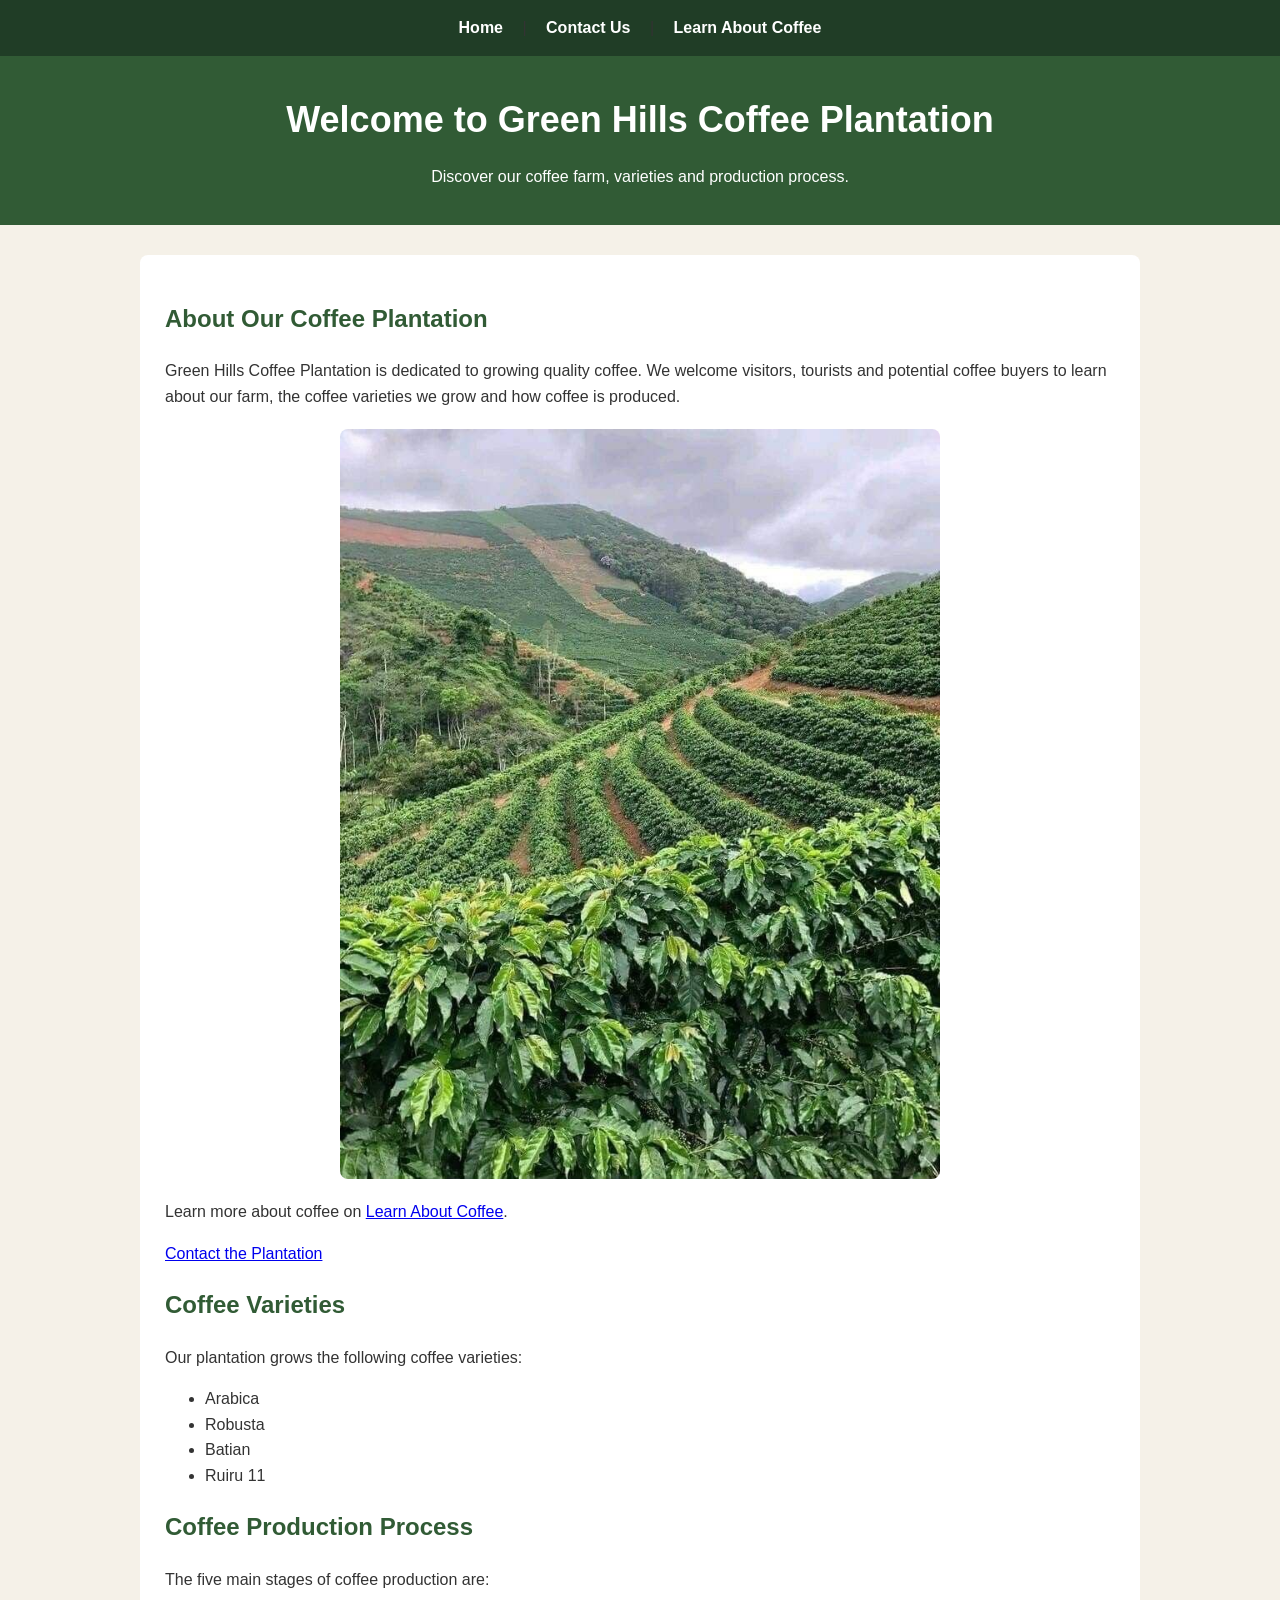
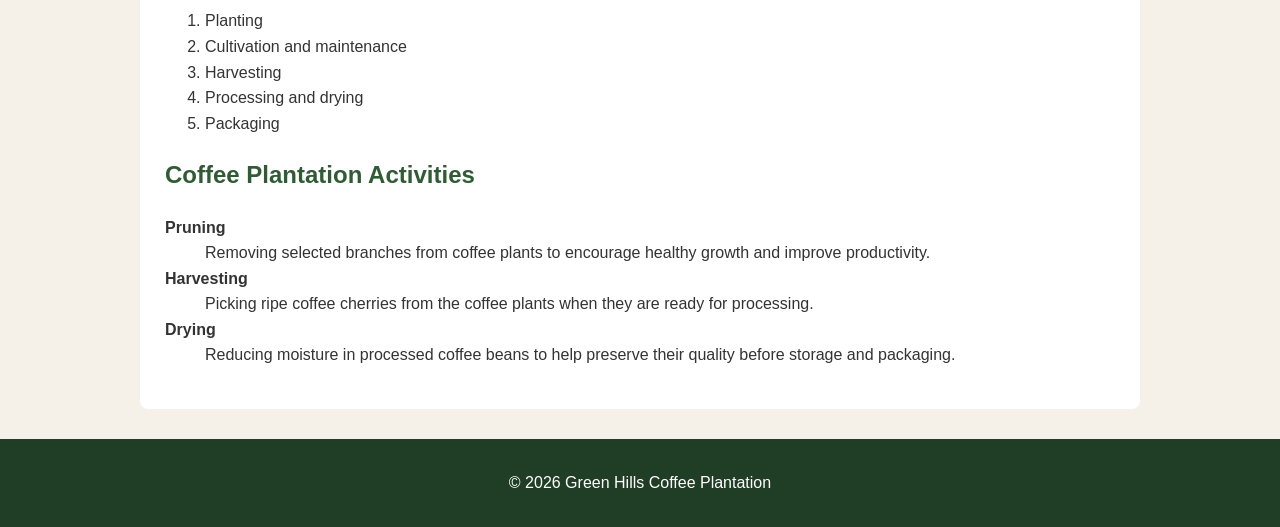
<file: index.html>
<!DOCTYPE html>
<html lang="en">
<head>
    <meta charset="UTF-8">
    <meta name="viewport" content="width=device-width, initial-scale=1.0">
    <title>Green Hills Coffee Plantation</title>



    <link rel="stylesheet" href="style.css">
</head>

<body>

    
<nav>
    <a href="index.html">Home</a> |
    <a href="contact.html">Contact Us</a> |
    <a href="https://en.wikipedia.org/wiki/Coffee" target="_blank" rel="noopener noreferrer">Learn About Coffee</a>
</nav>

    <header>
        <h1>Welcome to Green Hills Coffee Plantation</h1>
        <p>Discover our coffee farm, varieties and production process.</p>
    </header>

    <main>

        <section>
            <h2>About Our Coffee Plantation</h2>

            <p>
                Green Hills Coffee Plantation is dedicated to growing quality
                coffee. We welcome visitors, tourists and potential coffee
                buyers to learn about our farm, the coffee varieties we grow
                and how coffee is produced.
            </p>

            <img
                src="coffee_farm.jpg"
                alt="Green Hills Coffee Plantation showing coffee plants and green hills"
                title="A view of Green Hills Coffee Plantation"
                width="450"
            >

            <p>
                Learn more about coffee on
                <a href="https://en.wikipedia.org/wiki/Coffee"
                   target="_blank"
                   rel="noopener noreferrer">Learn About Coffee</a>.
            </p>

            <p>
                <a href="contact.html">Contact the Plantation</a>
            </p>
        </section>

        <section>
            <h2>Coffee Varieties</h2>

            <p>Our plantation grows the following coffee varieties:</p>

            <ul>
                <li>Arabica</li>
                <li>Robusta</li>
                <li>Batian</li>
                <li>Ruiru 11</li>
            </ul>
        </section>

        <section>
            <h2>Coffee Production Process</h2>

            <p>The five main stages of coffee production are:</p>

            <ol>
                <li>Planting</li>
                <li>Cultivation and maintenance</li>
                <li>Harvesting</li>
                <li>Processing and drying</li>
                <li>Packaging</li>
            </ol>
        </section>

        <section>
            <h2>Coffee Plantation Activities</h2>

            <dl>
                <dt><strong>Pruning</strong></dt>
                <dd>
                    Removing selected branches from coffee plants to
                    encourage healthy growth and improve productivity.
                </dd>

                <dt><strong>Harvesting</strong></dt>
                <dd>
                    Picking ripe coffee cherries from the coffee plants
                    when they are ready for processing.
                </dd>

                <dt><strong>Drying</strong></dt>
                <dd>
                    Reducing moisture in processed coffee beans to help
                    preserve their quality before storage and packaging.
                </dd>
            </dl>
        </section>

    </main>

    <footer>
        <p>&copy; 2026 Green Hills Coffee Plantation</p>
    </footer>

</body>
</html>
</file>
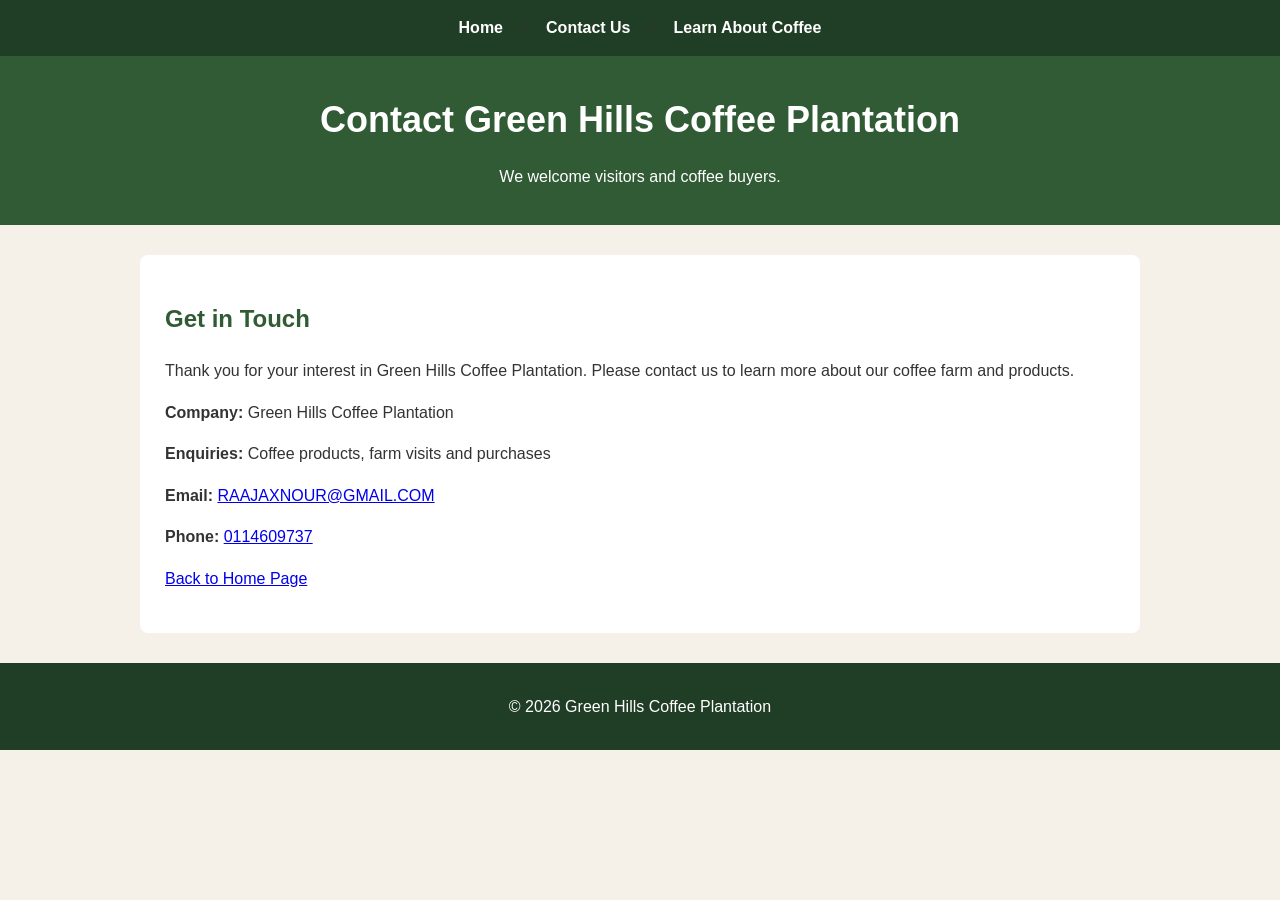
<file: contact.html>
<!DOCTYPE html>
<html lang="en">
<head>
    <meta charset="UTF-8">
    <meta name="viewport" content="width=device-width, initial-scale=1.0">
    <title>Contact Green Hills Coffee Plantation</title>

   
    <link rel="stylesheet" href="style.css">
</head>

<body>
  

    <nav>
        <a href="index.html">Home</a> |
        <a href="contact.html">Contact Us</a> |
        <a href="https://en.wikipedia.org/wiki/Coffee" target="_blank" rel="noopener noreferrer">Learn About Coffee</a>
    </nav>


    <header>
        <h1>Contact Green Hills Coffee Plantation</h1>
        <p>We welcome visitors and coffee buyers.</p>
    </header>

    <main>
        <h2>Get in Touch</h2>

        <p>
            Thank you for your interest in Green Hills Coffee Plantation.
            Please contact us to learn more about our coffee farm and products.
        </p>

        <p><strong>Company:</strong> Green Hills Coffee Plantation</p>
        <p><strong>Enquiries:</strong> Coffee products, farm visits and purchases</p>

        <p><strong>Email:</strong> <a href="mailto:RAAJAXNOUR@GMAIL.COM">RAAJAXNOUR@GMAIL.COM</a></p>
        <p><strong>Phone:</strong> <a href="tel:0114609737">0114609737</a></p>

        <p>
            <a href="index.html">Back to Home Page</a>
        </p>
    </main>

    <footer>
        <p>&copy; 2026 Green Hills Coffee Plantation</p>
    </footer>

</body>
</html>
</file>
<file: style.css>
/* General page styling */
* {
    box-sizing: border-box;
}

body {
    margin: 0;
    font-family: Arial, sans-serif;
    line-height: 1.6;
    background-color: #f5f1e8;
    color: #333333;
}

/* Navigation menu */
nav {
    background-color: #203d26;
    padding: 15px;
    text-align: center;
}

nav a {
    color: white;
    text-decoration: none;
    margin: 0 15px;
    font-weight: bold;
}

nav a:hover {
    color: #e8c477;
}

/* Page header */
header {
    background-color: #315b35;
    color: white;
    text-align: center;
    padding: 35px 20px;
}

header h1 {
    margin: 0;
    font-size: 36px;
}

header p {
    margin-bottom: 0;
}

/* Main content */
main {
    max-width: 1000px;
    margin: 30px auto;
    padding: 25px;
    background-color: white;
    border-radius: 8px;
}

h2 {
    color: #315b35;
}

/* Coffee farm image */
main img {
    display: block;
    width: 100%;
    max-width: 600px;
    height: auto;
    margin: 20px auto;
    border-radius: 8px;
}

/* Footer */
footer {
    background-color: #203d26;
    color: white;
    text-align: center;
    padding: 15px;
    margin-top: 30px;
}

/* Smaller screens */
@media (max-width: 600px) {
    header h1 {
        font-size: 27px;
    }

    nav a {
        display: inline-block;
        margin: 5px 8px;
    }

    main {
        margin: 15px;
        padding: 18px;
    }
}
</file>
